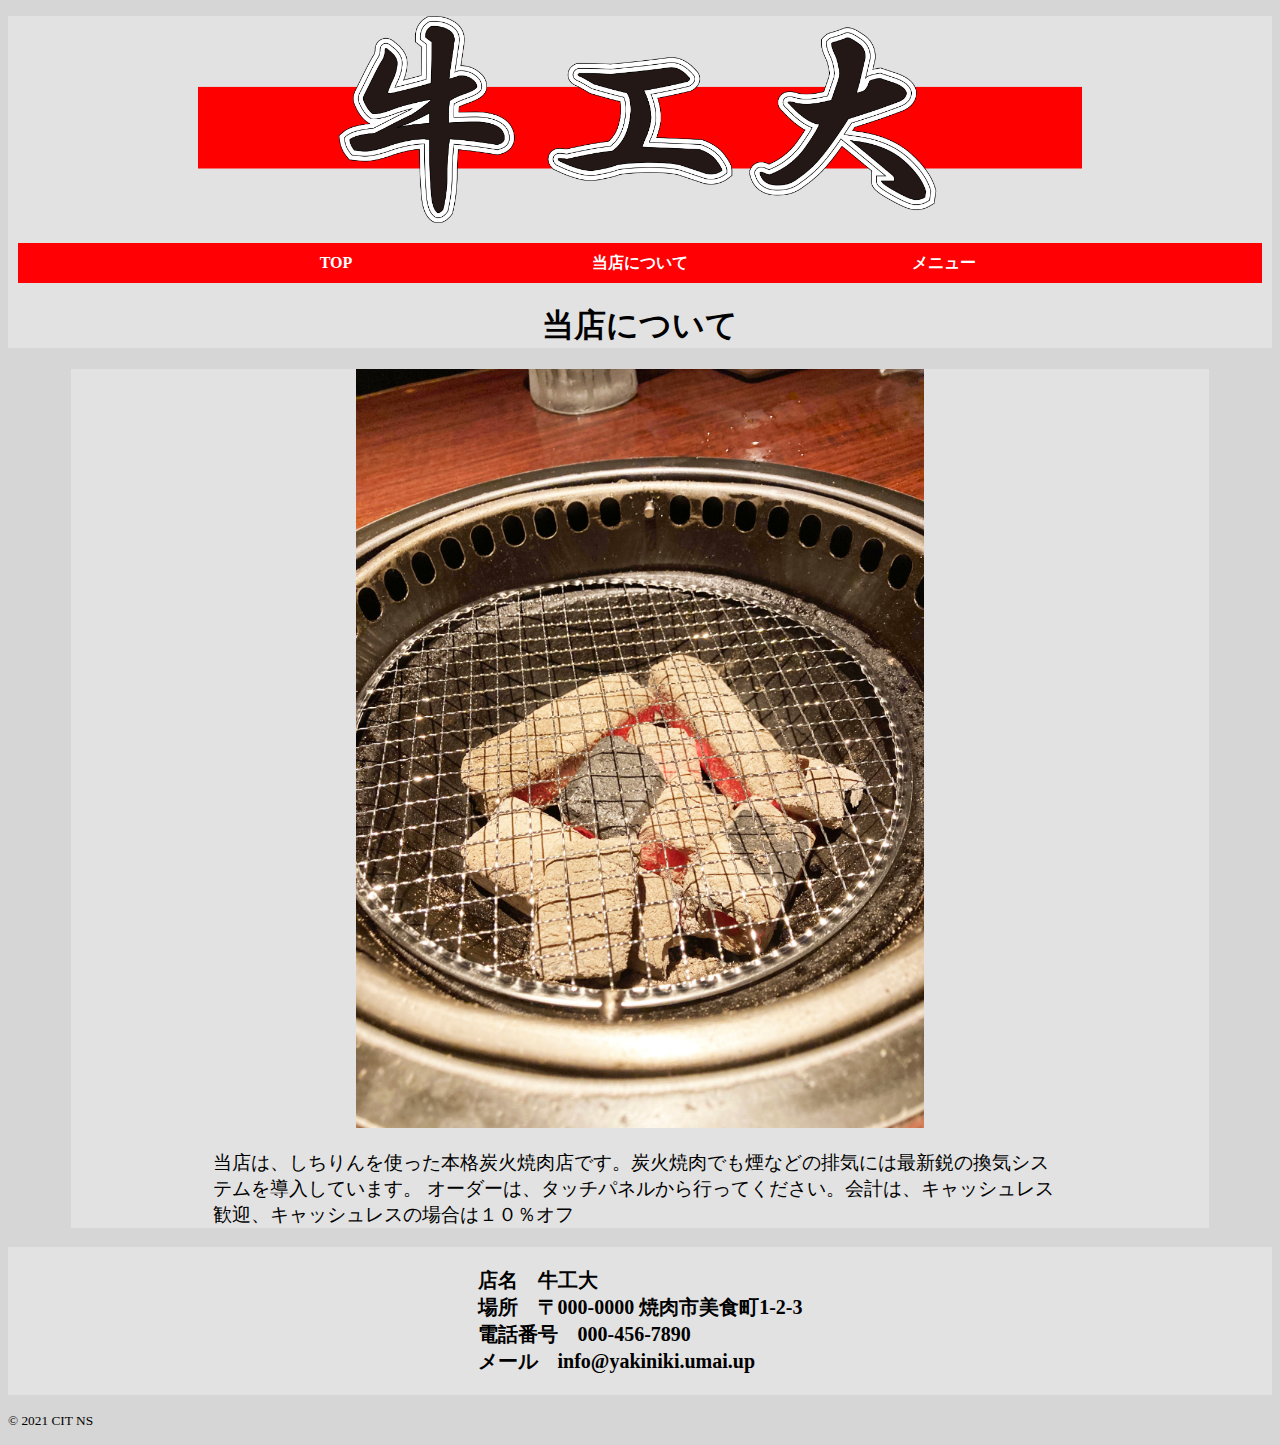
<file: kadai_1_info.html>
<!doctype html>
<html>
<head>
<meta charset="utf-8">
<title>当店について</title>
<link href="kadai1_2.css" rel="stylesheet" type="text/css">
</head>

<body>
<header>
  <div id="one">
	<p class="tag">
		<img src="素材/ロゴ.png" width="750" height="170" alt=""/>
	</p>
	<nav>
	  <ul class="hmenu">
			<li><a href="index.html">TOP</a></li>
			<li><a href="kadai_1_info.html">当店について</a></li>
			<li><a href="kadai_1_menu.html">メニュー</a></li>	
	　</ul>
	</nav>
	<h1>当店について</h1>
  </div>
</header>
<main>
	<div class="text_g">
	<div class="pic">
		<img src="素材/sumi.jpg" width="500" height="750" alt=""/>
	</div>
	<div class="text">
		<p>当店は、しちりんを使った本格炭火焼肉店です。炭火焼肉でも煙などの排気には最新鋭の換気システムを導入しています。
		   オーダーは、タッチパネルから行ってください。会計は、キャッシュレス歓迎、キャッシュレスの場合は１０％オフ</p>
	</div>
	</div>
	<div class="wrap">
    <div class="text2">
	  <p><strong>店名　牛工大<br/>
	             場所　〒000-0000 焼肉市美食町1-2-3<br/>
	             電話番号　000-456-7890<br/>
	             メール　info@yakiniki.umai.up</strong></p>
    </div>
    </div>
</main>
<footer><p class"copyright"><small>© 2021 CIT NS</small></p></footer>
</body>
</html>
</file>
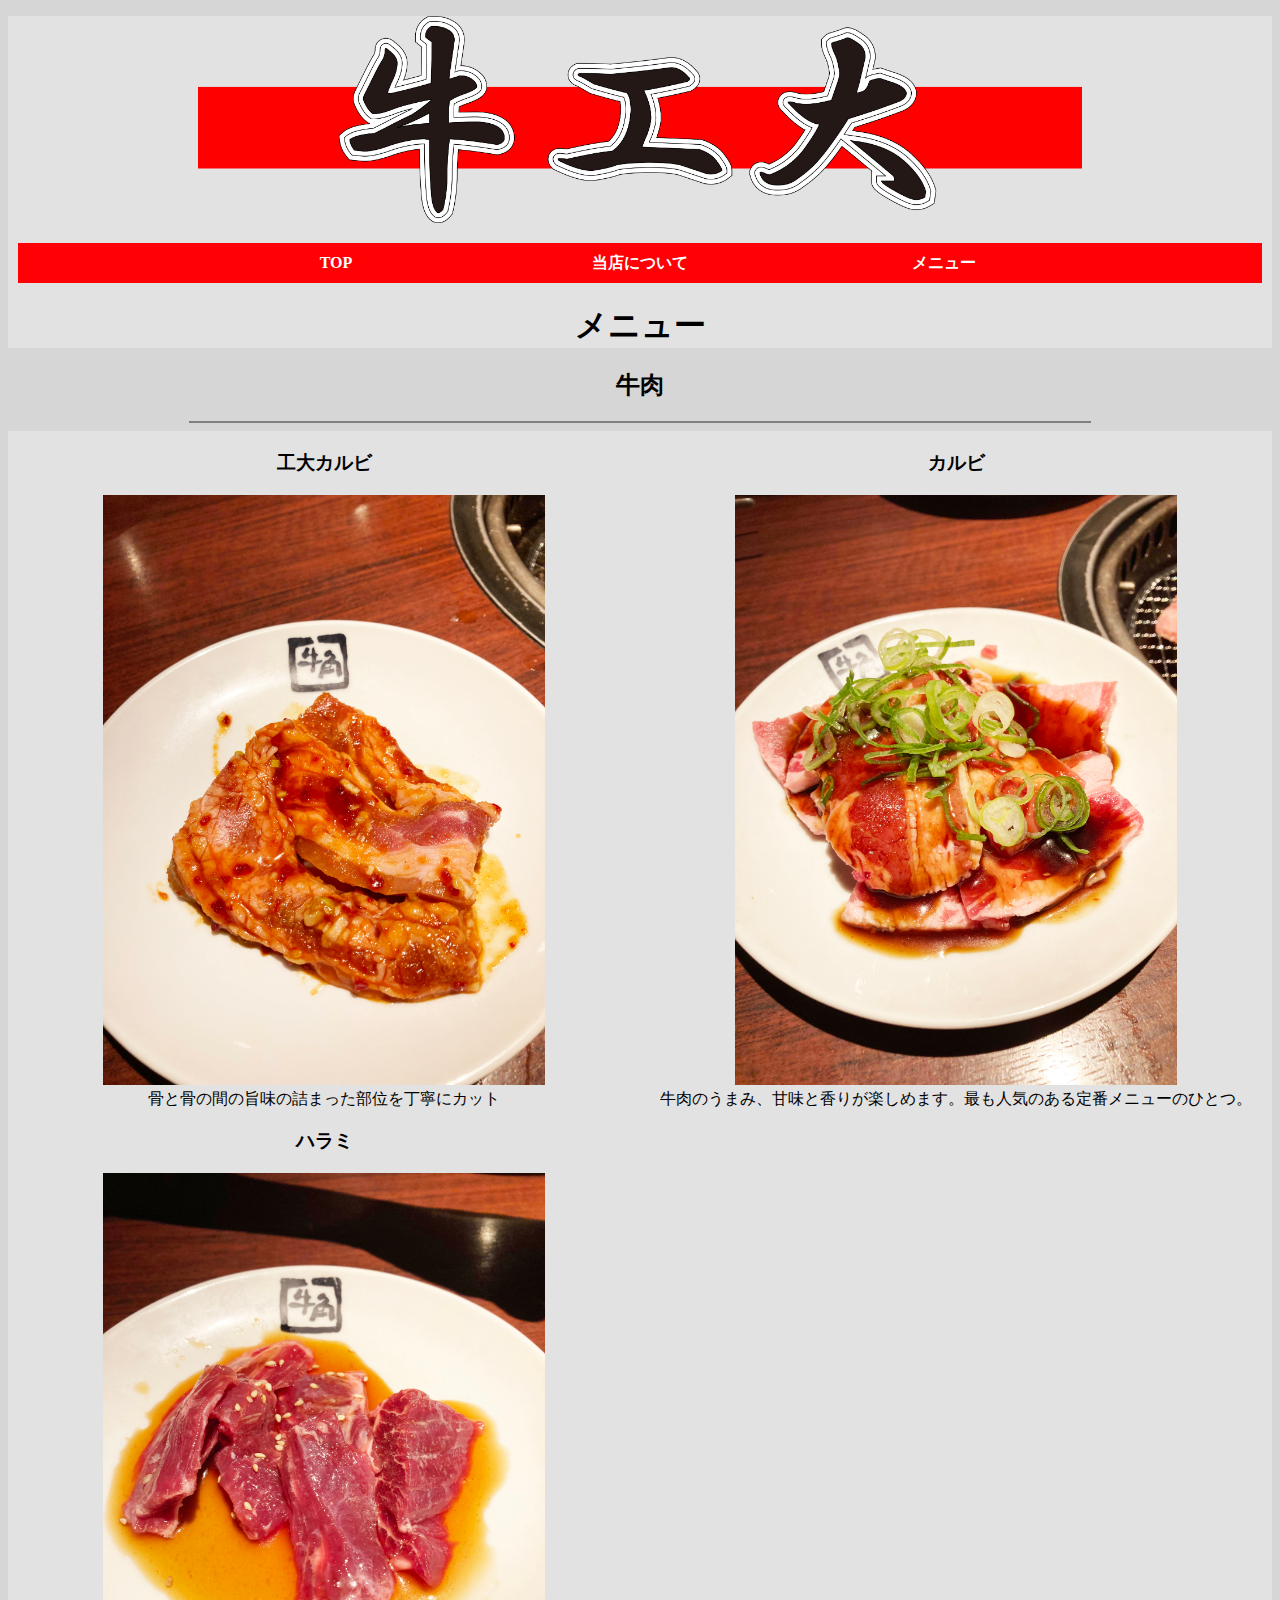
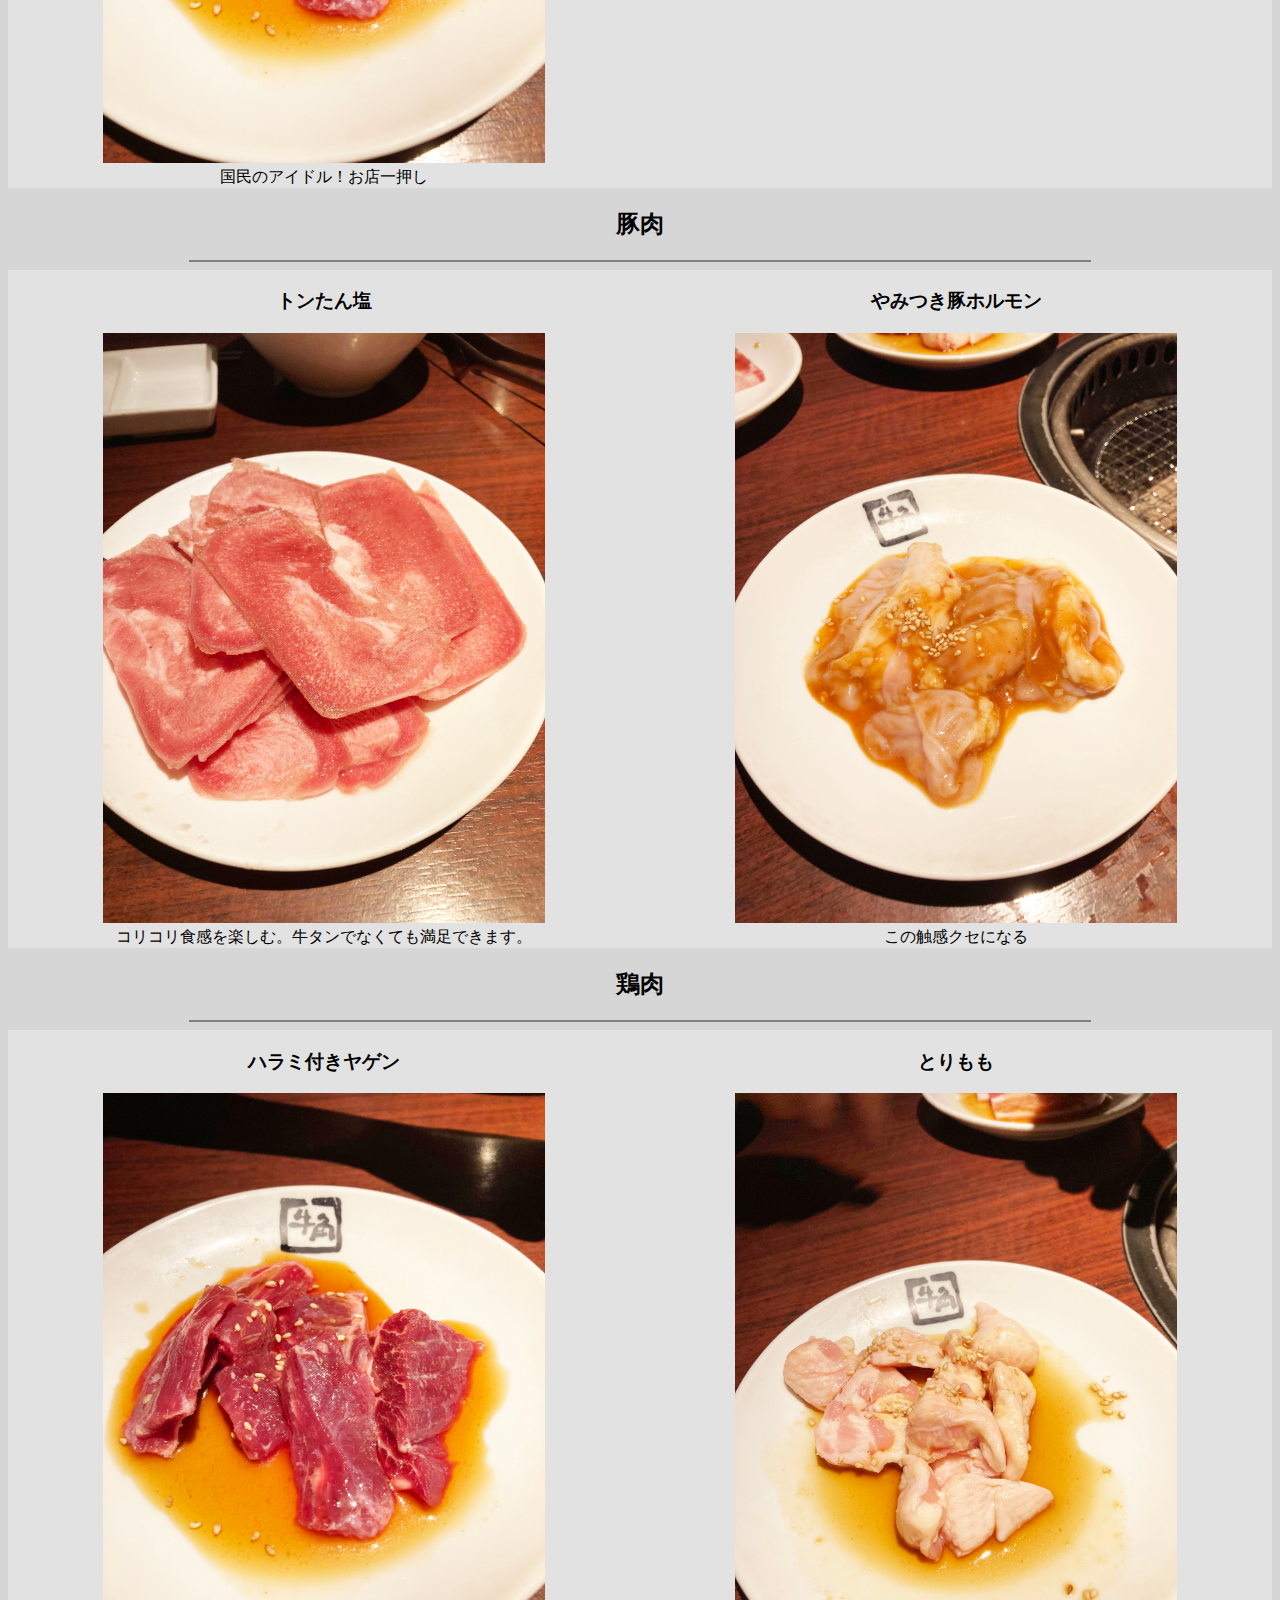
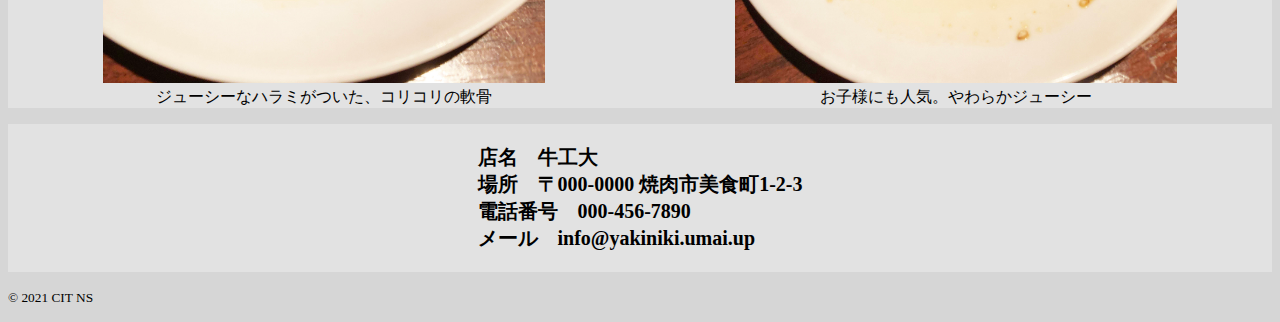
<file: kadai_1_menu.html>
<!doctype html>
<html>
<head>
<meta charset="utf-8">
<title>メニュー</title>
<link href="kadai_1_3.css" rel="stylesheet" type="text/css">
</head>

<body>
<header>
  <div id="one">
	<p class="tag">
		<img src="素材/ロゴ.png" width="750" height="170" alt=""/>
	</p>
	<nav>
	  <ul class="hmenu">
			<li><a href="index.html">TOP</a></li>
			<li><a href="kadai_1_info.html">当店について</a></li>
			<li><a href="kadai_1_menu.html">メニュー</a></li>	
		</ul>
	</nav>
	<h1>メニュー</h1>
  </div>
</header>
<main>
	<div class="title">
		<h2>牛肉</h2>
	</div>
	<hr width="900" noshade>
	<div class="wrap">
	<div class="menu-01">
		<h3>工大カルビ</h3>
		<div><img src="素材/koudai_karubi.jpg" width="600" height="750" alt=""/></div>
		<div>骨と骨の間の旨味の詰まった部位を丁寧にカット</div>
	</div>
	<div class="menu-01">
		<h3>カルビ</h3>
		<div><img src="素材/karubi.jpg" width="600" height="750" alt=""/></div>
		<div>牛肉のうまみ、甘味と香りが楽しめます。最も人気のある定番メニューのひとつ。</div>
	</div>
	<div class="menu-01">
		<h3>ハラミ</h3>
		<div><img src="素材/harami.jpg" width="600" height="750" alt=""/></div>
		<div>国民のアイドル！お店一押し</div>
	</div>
	</div>
	<div class="title2">
		<h2>豚肉</h2>
	</div>
	<hr width="900" noshade>
	<div class="wrap2">
	<div class="menu-02">
		<h3>トンたん塩</h3>
		<div><img src="素材/buta_tan.jpg" width="600" height="750" alt=""/></div>
		<div>コリコリ食感を楽しむ。牛タンでなくても満足できます。</div>
	</div>
	<div class="menu-02">
		<h3>やみつき豚ホルモン</h3>
		<div><img src="素材/buta_horumon.jpg" width="600" height="750" alt=""/></div>
		<div>この触感クセになる</div>
	</div>
	</div>
	<div class="title3">
		<h2>鶏肉</h2>
	</div>
	<hr width="900" noshade>
	<div class="wrap3">
	<div class="menu-03">
		<h3>ハラミ付きヤゲン</h3>
		<div><img src="素材/harami.jpg" width="600" height="750" alt=""/></div>
		<div>ジューシーなハラミがついた、コリコリの軟骨</div>
	</div>
	<div class="menu-03">
		<h3>とりもも</h3>
		<div><img src="素材/tori_momo.jpg" width="600" height="750" alt=""/></div>
		<div>お子様にも人気。やわらかジューシー</div>
	</div>
	</div>
	<div class="wrap4">
    <div class="text2">
	  <p><strong>店名　牛工大<br/>
	             場所　〒000-0000 焼肉市美食町1-2-3<br/>
	             電話番号　000-456-7890<br/>
	             メール　info@yakiniki.umai.up</strong></p>
    </div>
    </div>
</main>
<footer><p class"copyright"><small>© 2021 CIT NS</small></p></footer>
</body>
</html>
</file>
<file: kadai1_2.css>
@charset "utf-8";

body{
	background-color: #D6D6D6;
}

.tag img{ width: 70%;
	      height: auto;
}

ul.hmenu{
	margin: 10px;
	padding: 0px 0px 0px 0px;
	background-color: #FF0004;
}

ul.hmenu li{
	width: 	300px;
	display: inline-block;text-align: center;
	list-style-type: none;
	position: relative;
}

ul.hmenu a{
	background-color: #FF0004;
	color:white;
	line-height: 40px;
	text-align: center;
	text-decoration: none;
	font-weight: bold;
	display: block;
}
ul.hmenu a:hover{
	background-color: #FFDDDD;
	color: #B60000;
}

#one{
	font-family:serif;
	width: 300;
    text-align: center;
	background-color: #E2E2E2;
}
.text_g{
	margin: 0px 5% 0px 5%;
	padding: 0px 0px 0px 0px;
	background-color: #E2E2E2;
	text-align: center;
}
.text_g .pic img{
	width: 50%;
	height: auto;
	
}
.text{
	margin: 16px auto;
	font-size:14pt;
	font-family:serif;
	width: 75%;
	text-align: left;
}

.wrap{
	font-family:serif;
	font-size:15pt;
	margin: 16px auto;
	background-color: #E2E2E2;
	text-align: center;
	display: block;
}

.wrap .text2{ text-align: left;
			 display: inline-block;
}
</file>
<file: kadai_1_3.css>
@charset "utf-8";

body{
	background-color: #D6D6D6;
}
.tag img{ width: 70%;
	      height: auto;
}
ul.hmenu{
	margin: 10px;
	padding: 0px 0px 0px 0px;
	background-color: #FF0004;
}

ul.hmenu li{
	width: 	300px;
	display: inline-block;text-align: center;
	list-style-type: none;
	position: relative;
}

ul.hmenu a{
	background-color: #FF0004;
	color:white;
	line-height: 40px;
	text-align: center;
	text-decoration: none;
	font-weight: bold;
	display: block;
}
ul.hmenu a:hover{
	background-color: #FFDDDD;
	color: #B60000;
}
#one{
	font-family:serif;
	width: 300;
    text-align: center;
	background-color: #E2E2E2;
}
.title{
	font-family:serif;
	text-align: center;
}
.wrap{
	font-family:serif;
	background-color: #E2E2E2;
	text-align: center;
	display: flex;
	flex-wrap: wrap;
}
.menu-01{
	text-align: center;
	width: 50%
}
.wrap img{ width: 70%;
	       height: auto;
}
.title2{
	font-family:serif;
	text-align: center;
}
.wrap2{
	font-family:serif;
	background-color: #E2E2E2;
	text-align: center;
	display: flex;
	flex-wrap: wrap;
}
.menu-02{
	text-align: center;
	width: 50%
}
.wrap2 img{ width: 70%;
	       height: auto;
}
.title3{
	font-family:serif;
	text-align: center;
}
.wrap3{
	font-family:serif;
	background-color: #E2E2E2;
	text-align: center;
	display: flex;
	flex-wrap: wrap;
}
.menu-03{
	text-align: center;
	width: 50%
}
.wrap3 img{ width: 70%;
	       height: auto;
}
.wrap4{
	font-family:serif;
	font-size:15pt;
	margin: 16px auto;
	background-color: #E2E2E2;
	text-align: center;
	display: block;
}

.wrap4 .text2{ text-align: left;
			 display: inline-block;
}
</file>
